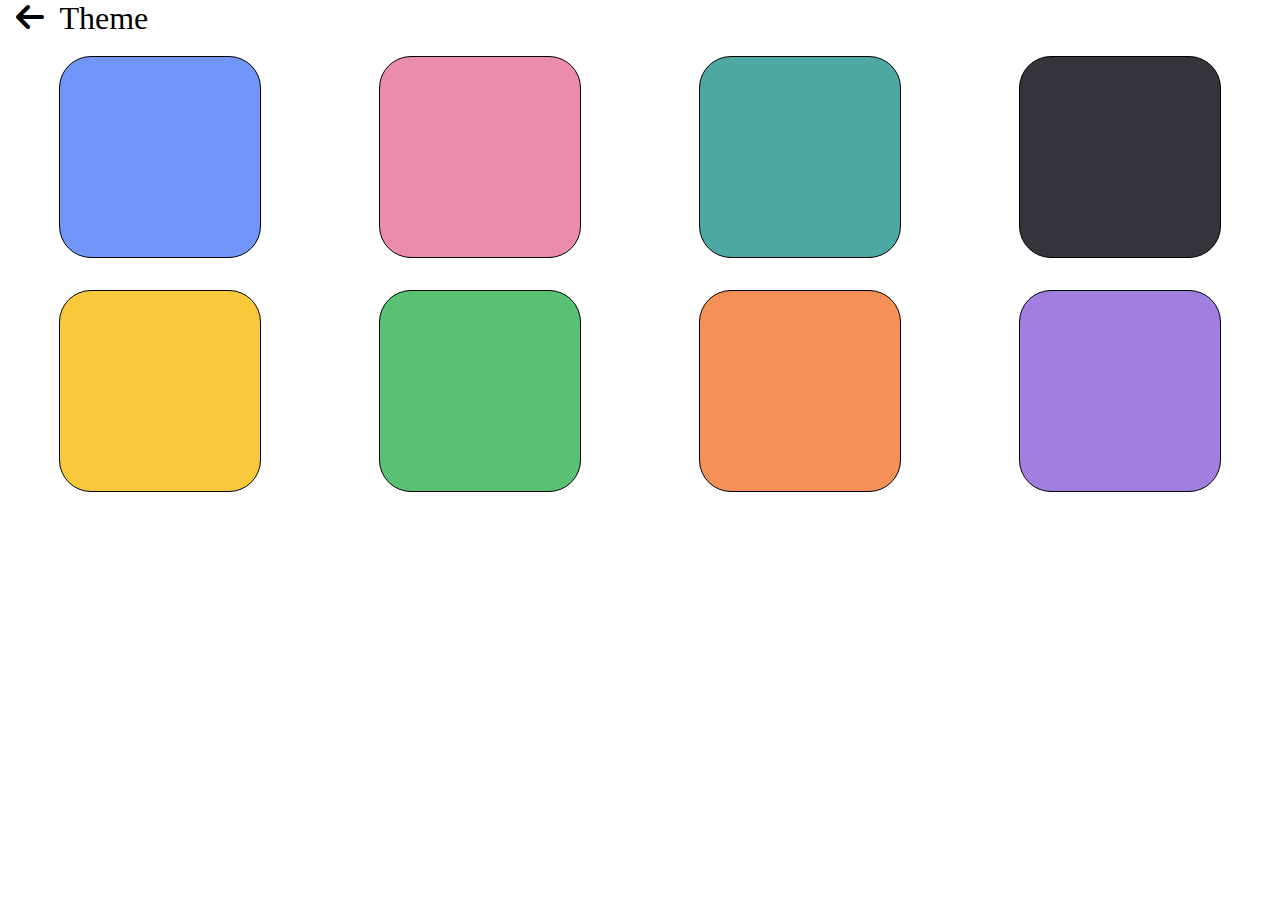
<file: theme.html>
<!DOCTYPE html>
<html lang="en">
<head>
    <meta charset="UTF-8">
    <meta http-equiv="X-UA-Compatible" content="IE=edge">
    <meta name="viewport" content="width=device-width, initial-scale=1.0">
    <link rel="stylesheet" href="https://cdnjs.cloudflare.com/ajax/libs/font-awesome/6.0.0/css/all.min.css" integrity="sha512-..." crossorigin="anonymous">
    <title>Document</title>
    <style>
        *{
            margin: 0;
            padding: 0;
        }
        .thm-header{
            height: 2.5rem;
            font-size: 2rem;
            margin-bottom: 1rem;
        }

        .thm-header i{
            margin-left: 1rem;
            margin-right: .5rem;
        }
        .theme{
            display: flex;
            align-items: center;
            justify-content: space-around;
        }

        .theme-card{
            width: 200px;
            height: 200px;
            border-radius: 2rem;
            border: 1px solid #000;
            margin-bottom: 2rem;
        }

        .theme-color-blue{
            background-color: #6f96f8;
        }

        .theme-color-pink{
            background-color: #eb8cac;
        }

        .theme-color-green{
            background-color: #4da8a3;
        }
        .theme-color-black{
            background-color: #35333c;
        }
        .theme-color-tomato{
            background-color: #de6867;
        }
        .theme-color-yellow{
            background-color: #f8c93b;
        }
        .theme-color-dark-green{
            background-color: #59C173;
        }
        .theme-color-orange{
            background-color: #f59058;
        }
        .theme-color-purple{
            background-color: #a17fe0;
        }
    </style>
</head>
<div class="thm-header">
    <i class="fa-solid fa-arrow-left"></i>
Theme
</div>
<div class="theme">
    <div class="theme-card theme-color-blue"></div>
    <div class="theme-card theme-color-pink"></div>
    <div class="theme-card theme-color-green"></div>
    <div class="theme-card theme-color-black"></div>
</div>
<div class="theme">
    <div class="theme-card theme-color-yellow"></div>
    <div class="theme-card theme-color-dark-green"></div>
    <div class="theme-card theme-color-orange"></div>
    <div class="theme-card theme-color-purple"></div>
</div>
</body>
</html>
</file>
